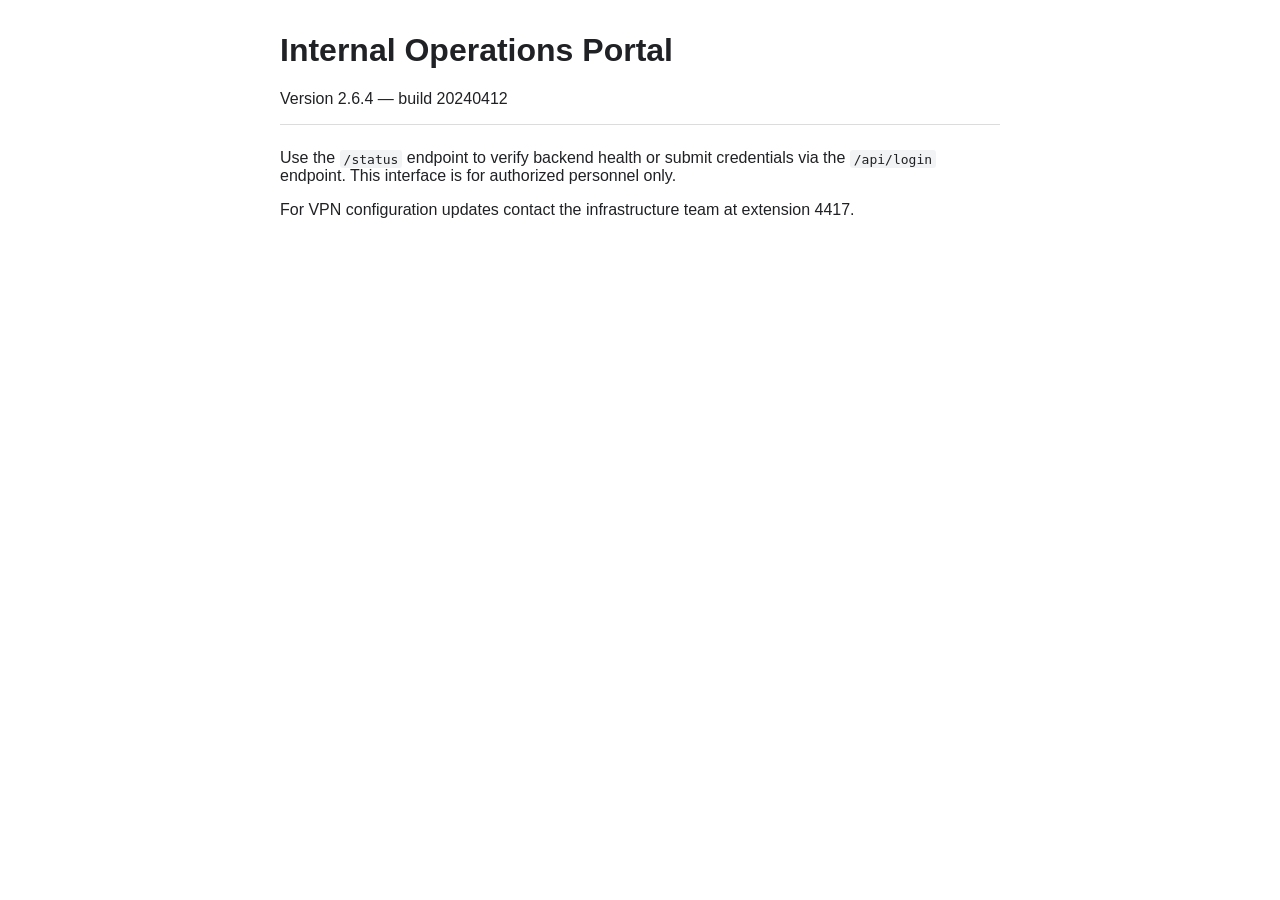
<file: www/index.html>
<!DOCTYPE html>
<html lang="en">
  <head>
    <meta charset="utf-8" />
    <title>Intranet Portal</title>
    <meta name="viewport" content="width=device-width, initial-scale=1" />
    <style>
      body {
        font-family: Arial, sans-serif;
        margin: 2rem auto;
        max-width: 720px;
        color: #202124;
      }
      header {
        border-bottom: 1px solid #dcdcdc;
        margin-bottom: 1.5rem;
      }
      code {
        background: #f1f3f4;
        padding: 0.1rem 0.25rem;
        border-radius: 3px;
      }
    </style>
  </head>
  <body>
    <header>
      <h1>Internal Operations Portal</h1>
      <p>Version 2.6.4 &mdash; build 20240412</p>
    </header>
    <main>
      <p>
        Use the <code>/status</code> endpoint to verify backend health or submit credentials via
        the <code>/api/login</code> endpoint. This interface is for authorized personnel only.
      </p>
      <p>
        For VPN configuration updates contact the infrastructure team at extension 4417.
      </p>
    </main>
  </body>
</html>
</file>
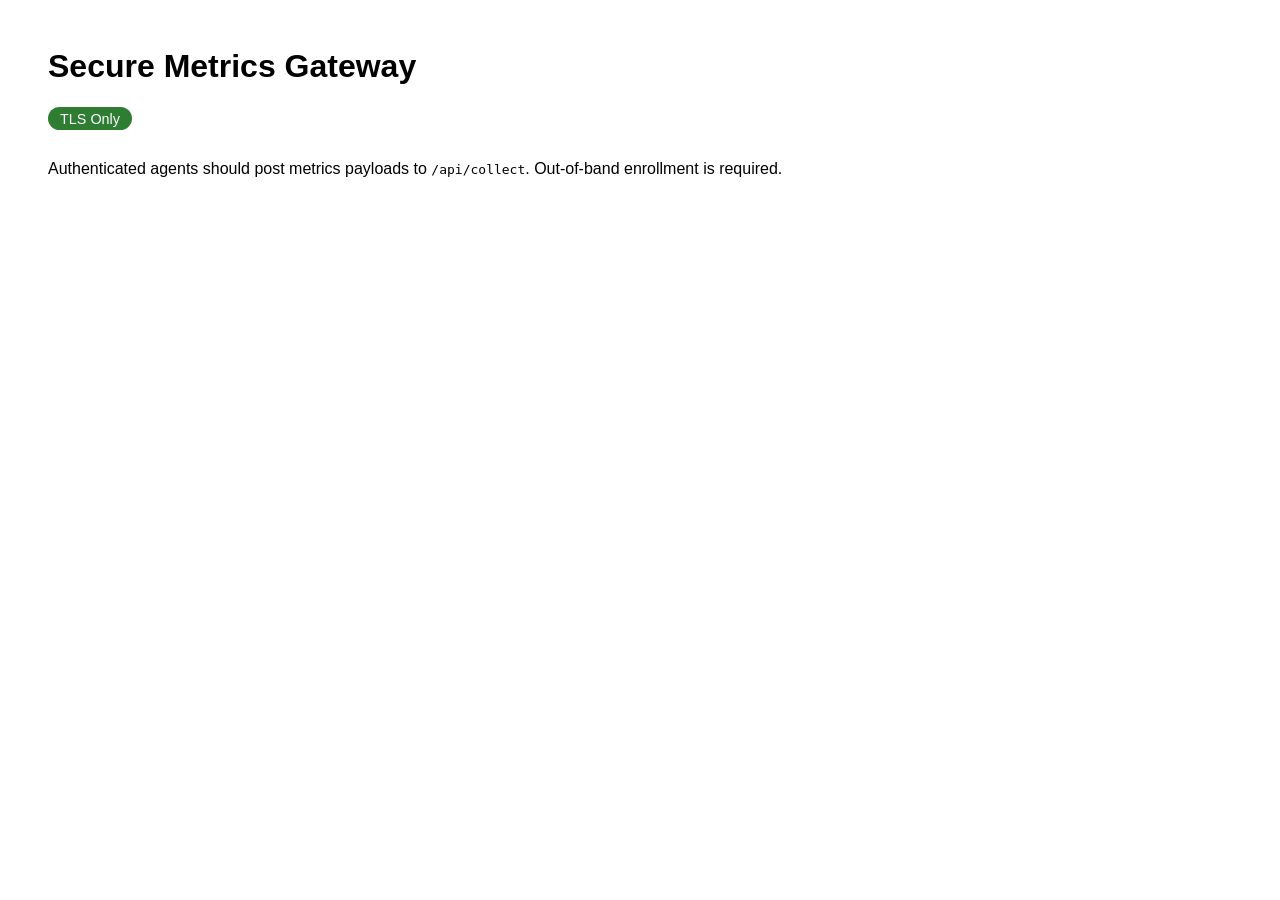
<file: www/https_index.html>
<!DOCTYPE html>
<html lang="en">
  <head>
    <meta charset="utf-8" />
    <title>Metrics Dashboard</title>
    <style>
      body {
        font-family: "Segoe UI", Tahoma, sans-serif;
        margin: 3rem;
      }
      h1 {
        margin-bottom: 0.5rem;
      }
      .pill {
        display: inline-block;
        background: #2e7d32;
        color: #fff;
        padding: 0.2rem 0.75rem;
        border-radius: 999px;
        font-size: 0.9rem;
      }
    </style>
  </head>
  <body>
    <h1>Secure Metrics Gateway</h1>
    <p class="pill">TLS Only</p>
    <p>
      Authenticated agents should post metrics payloads to
      <code>/api/collect</code>. Out-of-band enrollment is required.
    </p>
  </body>
</html>
</file>
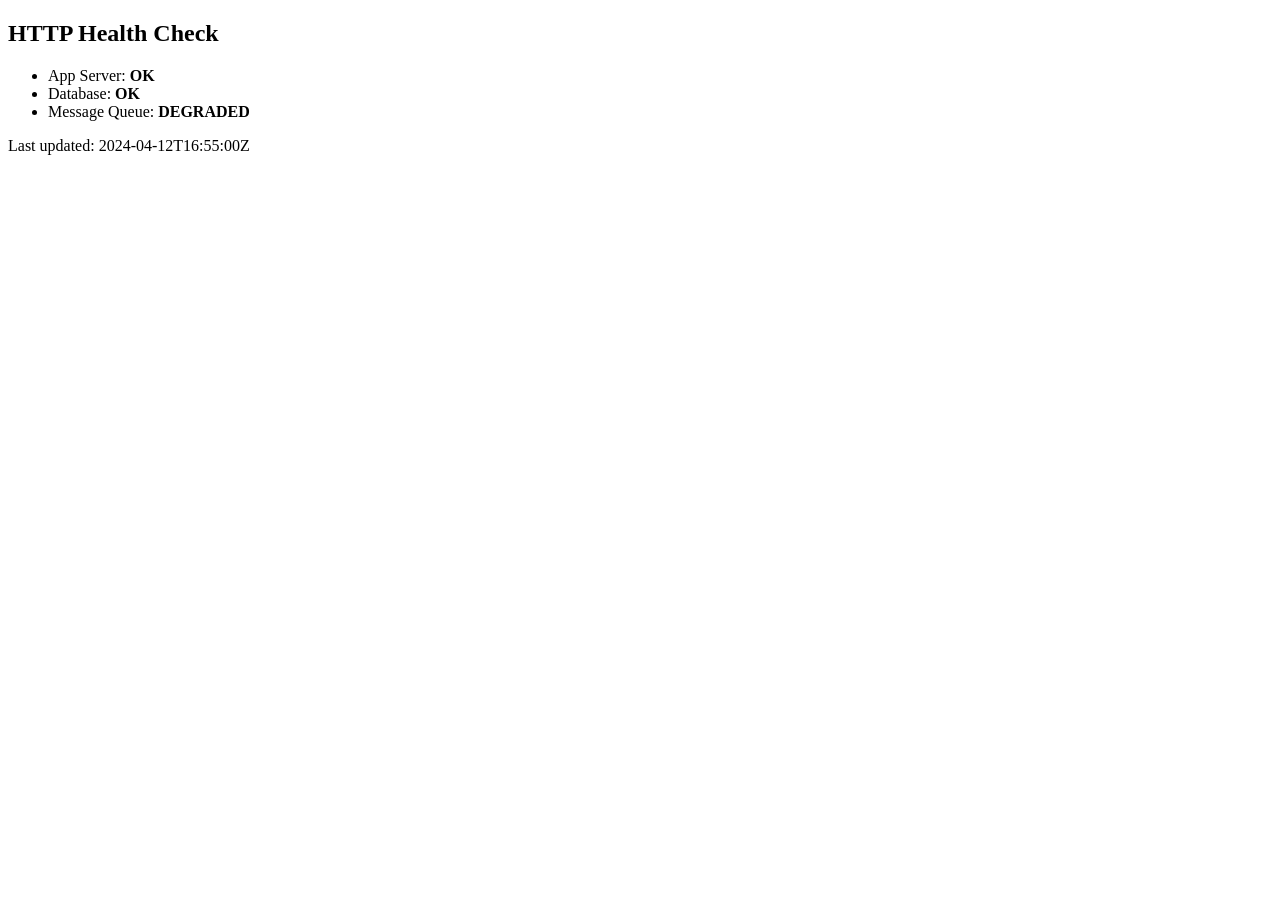
<file: www/status.html>
<!DOCTYPE html>
<html lang="en">
  <head>
    <meta charset="utf-8" />
    <title>Service Status</title>
    <meta http-equiv="refresh" content="30" />
  </head>
  <body>
    <h2>HTTP Health Check</h2>
    <ul>
      <li>App Server: <strong>OK</strong></li>
      <li>Database: <strong>OK</strong></li>
      <li>Message Queue: <strong>DEGRADED</strong></li>
    </ul>
    <p>Last updated: <span id="timestamp">2024-04-12T16:55:00Z</span></p>
  </body>
</html>
</file>
